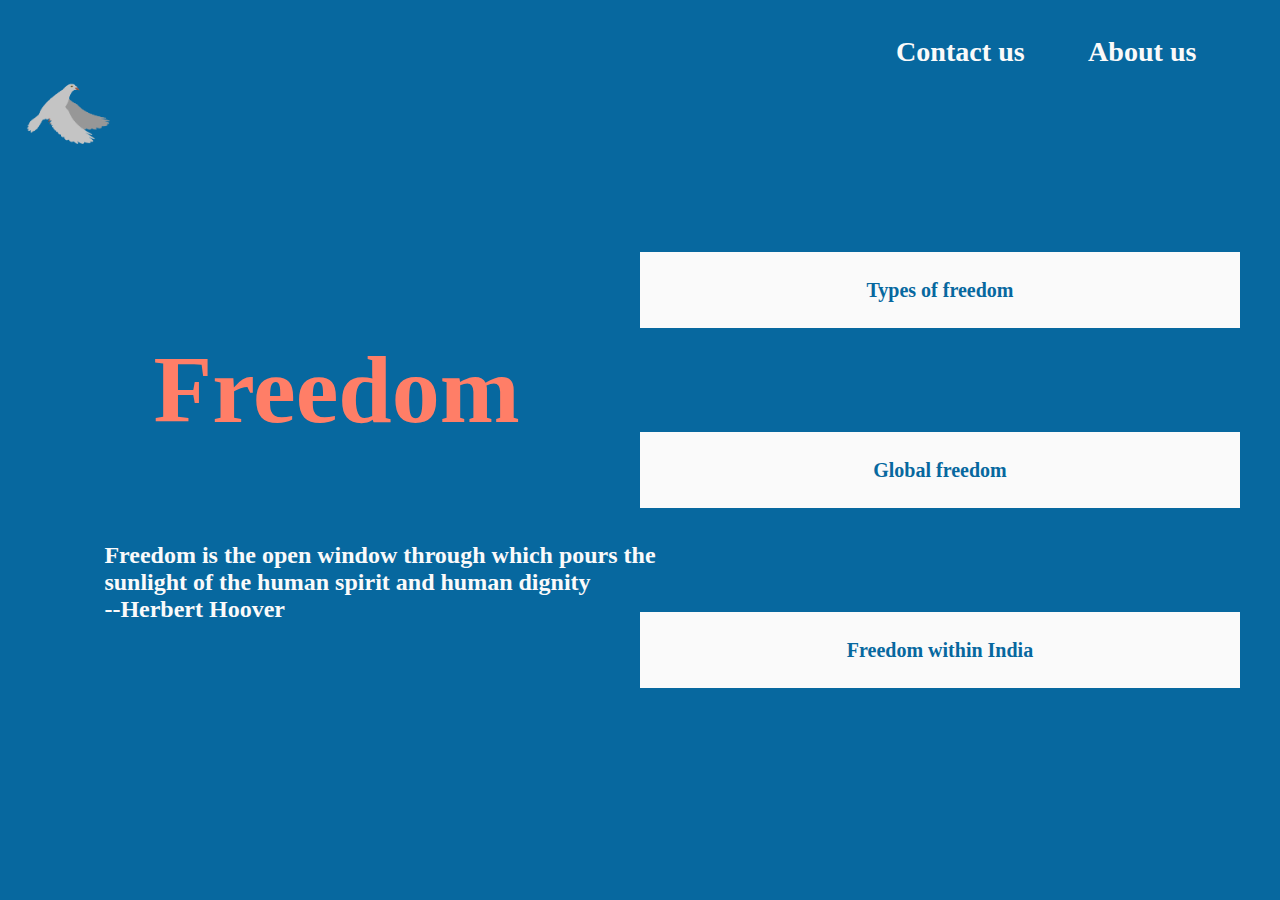
<file: index.html>
<!DOCTYPE html>
<html lang="en" dir="ltr">
  <head>
    <title>Freedom</title>
    <link rel="stylesheet" href="index.css">
    <meta charset="utf-8">
    <style media="screen">

    </style>
  </head>
  <body>
   <div class="titlee">
     <h1>Freedom</h1>
   </div>
   <div class="pigons">
       <img src="bird.gif" alt="" class="bird">


       </div>


   <div class="container">
     <h4>Freedom is the open window through which pours the sunlight of the human spirit and human dignity<br>   --Herbert Hoover</h4>

   </div>
   <div class="hello">
     <div class="hi">
           <a href="about.html"><h3>About us</h3></a>
     </div>
     <div class="bye">
       <a href="contact-details.html"><h3>Contact us</h3></a>
     </div>
   </div>



   <a href="types of freedom.html">
   <button type="button" name="button2" class= "b2">
     <h2>
       <strong>
         Types of freedom
       </strong>
     </h2>
   </button>
 </a>
 <a href="webpage.html">
   <button type="button" name="button3" class= "b3">
     <h2>
       <strong>
       Global freedom
       </strong>
     </h2>
   </button>
   </a>
   <a href="india.html">
   <button type="button" name="button4" class= "b4">
     <h2>
       <strong>
         Freedom within India
       </strong>
     </h2>
   </button>
 </a>
  </body>
</html>
</file>
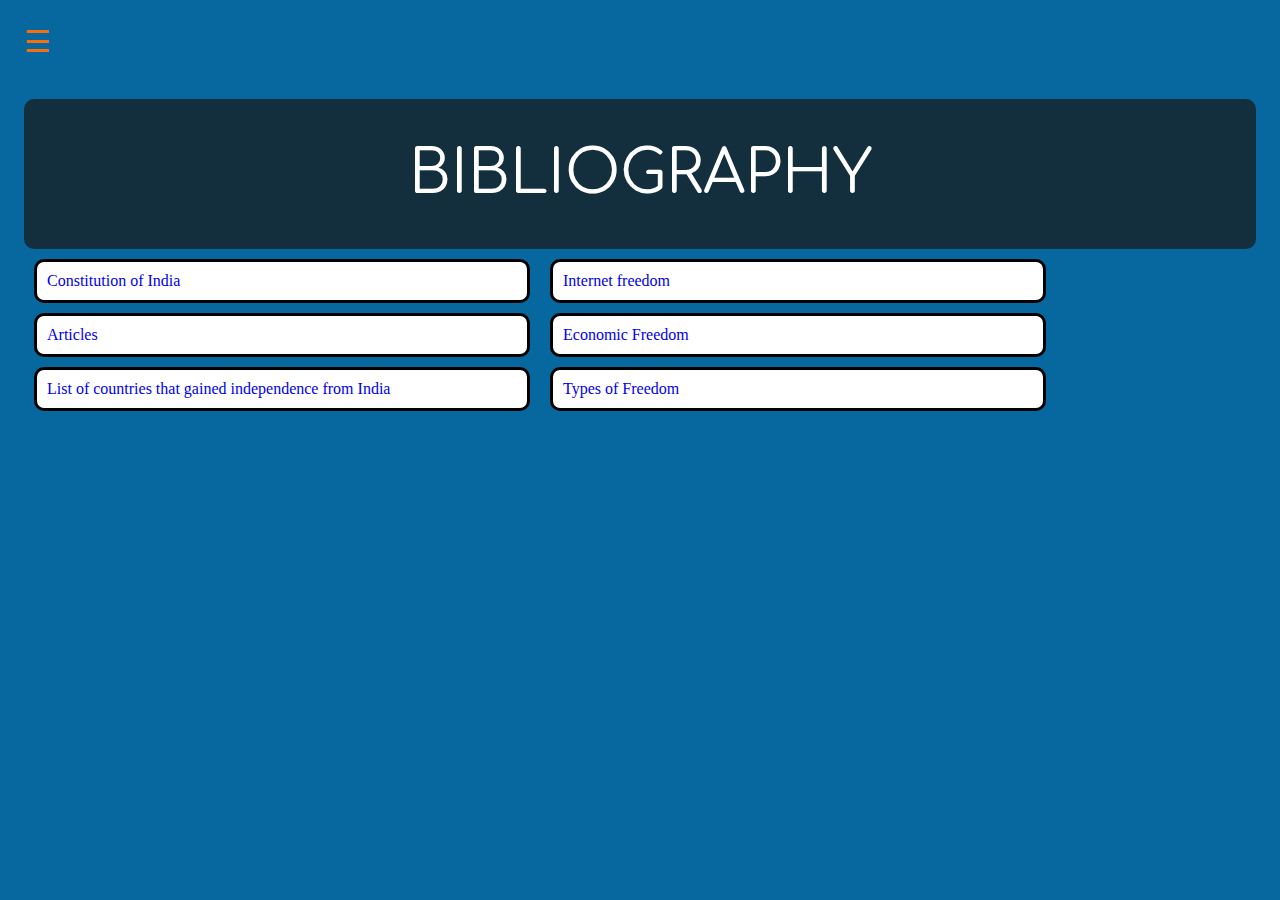
<file: Bibliography.html>
<!DOCTYPE html>
<!DOCTYPE html>
<html lang="en" dir="ltr">
  <head>
    <link rel="stylesheet" href="bibliography.css">
    <meta name="viewport" content="width=device-width, initial-scale=1">
    <title>Contact us</title>
    <style media="screen">
    html{
      background-color: #07689F;
    }
    body{
      height: 100%;
    }
    h1{
      font-family: Comfortaa;
      font-size: 60px;
      color: #ff7e67;
      text-align: center;
    }
    @font-face {
      font-family: "Comfortaa";
      src: url(Comfortaa-Regular.ttf);
      font-weight: bold;
    }

    img{
      align-items: center;
      width: 70%;
      height: 50%;
      padding-left: 220px;
    }


    .sidenav{
    	height: 100%;
    	width: 0;
    	position: fixed;
    	z-index: 1;
    	top: 0;
    	left: 0;
    	background: #07689F;
    	overflow-x: hidden;
    	transition: 0.5s;
    	padding-top: 60px
    	border: 5px solid #ff7e67
    }

    .sidenav a {
    	padding: 8px 8px 8px 32px;
    	text-decoration: none;
    	font-size: 25px;
    	color: #F76E11;
    	display: block;
    	transition: 0.3s;
    }

    .sidenav a: hover {
    	color: #FAFAFA;
    }

    .sidenav .closebtn {
    	position: absolute;
    	top: 0;
    	right: 25px;
    	font-size: 36px;
    	margin-left: 50px;
    }

    #main {
    	transition: margin-left .5s;
    	padding: 16px;
    }

    @media screen and (max-height: 450px) {
    	.sidenav {padding-top: 15px;}
    	.sidenav a {font-size: 18px;}
    }




    }
    @font-face {
      font-family: "Comfortaa";
      src: url(Comfortaa-Regular.ttf);
    }
    .sidenav h2{
      font-size: 24px;

      font-family: "Comfortaa";
    }
    h3{
      font-size: 32px;
      color: #ff7e67;
      align-items: center;


      font-family: "Comfortaa";
    }
    .formm{
      position: absolute;
      left: 40%;
      top: 15%;
    }
    .hello{
      width: 50%;
      height: 60px;
      position: absolute;
      left: 25%;
      margin-top: 40px;
      background: transparent;
      border: 2px solid #FAFAFA;
      color: #ff7e67;
      font-weight: bolder;
      font-size: 24px;
      border-radius: 20px;
      cursor: pointer;

    }

  </style>
  </head>

  <body>

    <div id="mySidenav" class="sidenav">
      <a href="javascript:void(0)" class="closebtn" onclick="closeNav()">&times;</a>
      <a href="index.html" target="_self"><h2>Home</h2></a>
      <a href="types of freedom.html" target="_self"><h2>Types of freedom</h2></a>
      <a href="webpage.html" target="_self"><h2>Global freedom</h2></a>
      <a href="india.html" target="_self"><h2>Freedom within India</h2></a>
      <a href="contact-details.html" target="_self"><h2>Contact us</h2></a>
      <a href="about.html" target="_self"><h2>About us</h2></a>
      <a href="bibliography.html" target="_self"><h2>Bibliography</h2></a>

    </div>

    <div id="main">

      <span style="font-size: 30px;color: #F76E11;cursor:pointer; font-family="Comfortaa";" onclick="openNav()">&#9776;</span>
      <body>
        <div class = "header"><h1 class = "center">BIBLIOGRAPHY
        </h1></div>
        <div class= "box"><a href="https://legislative.gov.in/sites/default/files/COI...pdf">Constitution of India</a></div>
        <div class= "box"><a href="https://en.wikipedia.org/wiki/Internet_freedom">Internet freedom</a></div>
        <div class= "box"><a href="https://taxguru.in/corporate-law/right-freedom-article-19-article-22.html"> Articles</a></div>
        <div class= "box"><a href="https://www.heritage.org/index/about#:~:text=What%20is%20economic%20freedom%3F,in%20any%20way%20they%20please.">Economic Freedom</a></div>
        <div class= "box"><a href="https://en.wikipedia.org/wiki/List_of_countries_that_have_gained_independence_from_the_United_Kingdom">List of countries that gained independence from India</a></div>
        <div class= "box"><a href="https://simple.wikipedia.org/wiki/Liberty">Types of Freedom</a></div>
      </body>

    <script>
      function openNav(){
        document.getElementById("mySidenav").style.width = "250px";
        document.getElementById("main").style.marginLeft = "250px";
        document.body.style.backgroundColor = "rgba(0, 0, 0,0.4)";
      }
      function closeNav() {
        document.getElementById("mySidenav").style.width = "0";
        document.getElementById("main").style.marginLeft= "0";
        document.body.style.backgroundColor = "#07689F";
      }


    </script>
  </body>
</html>
</file>
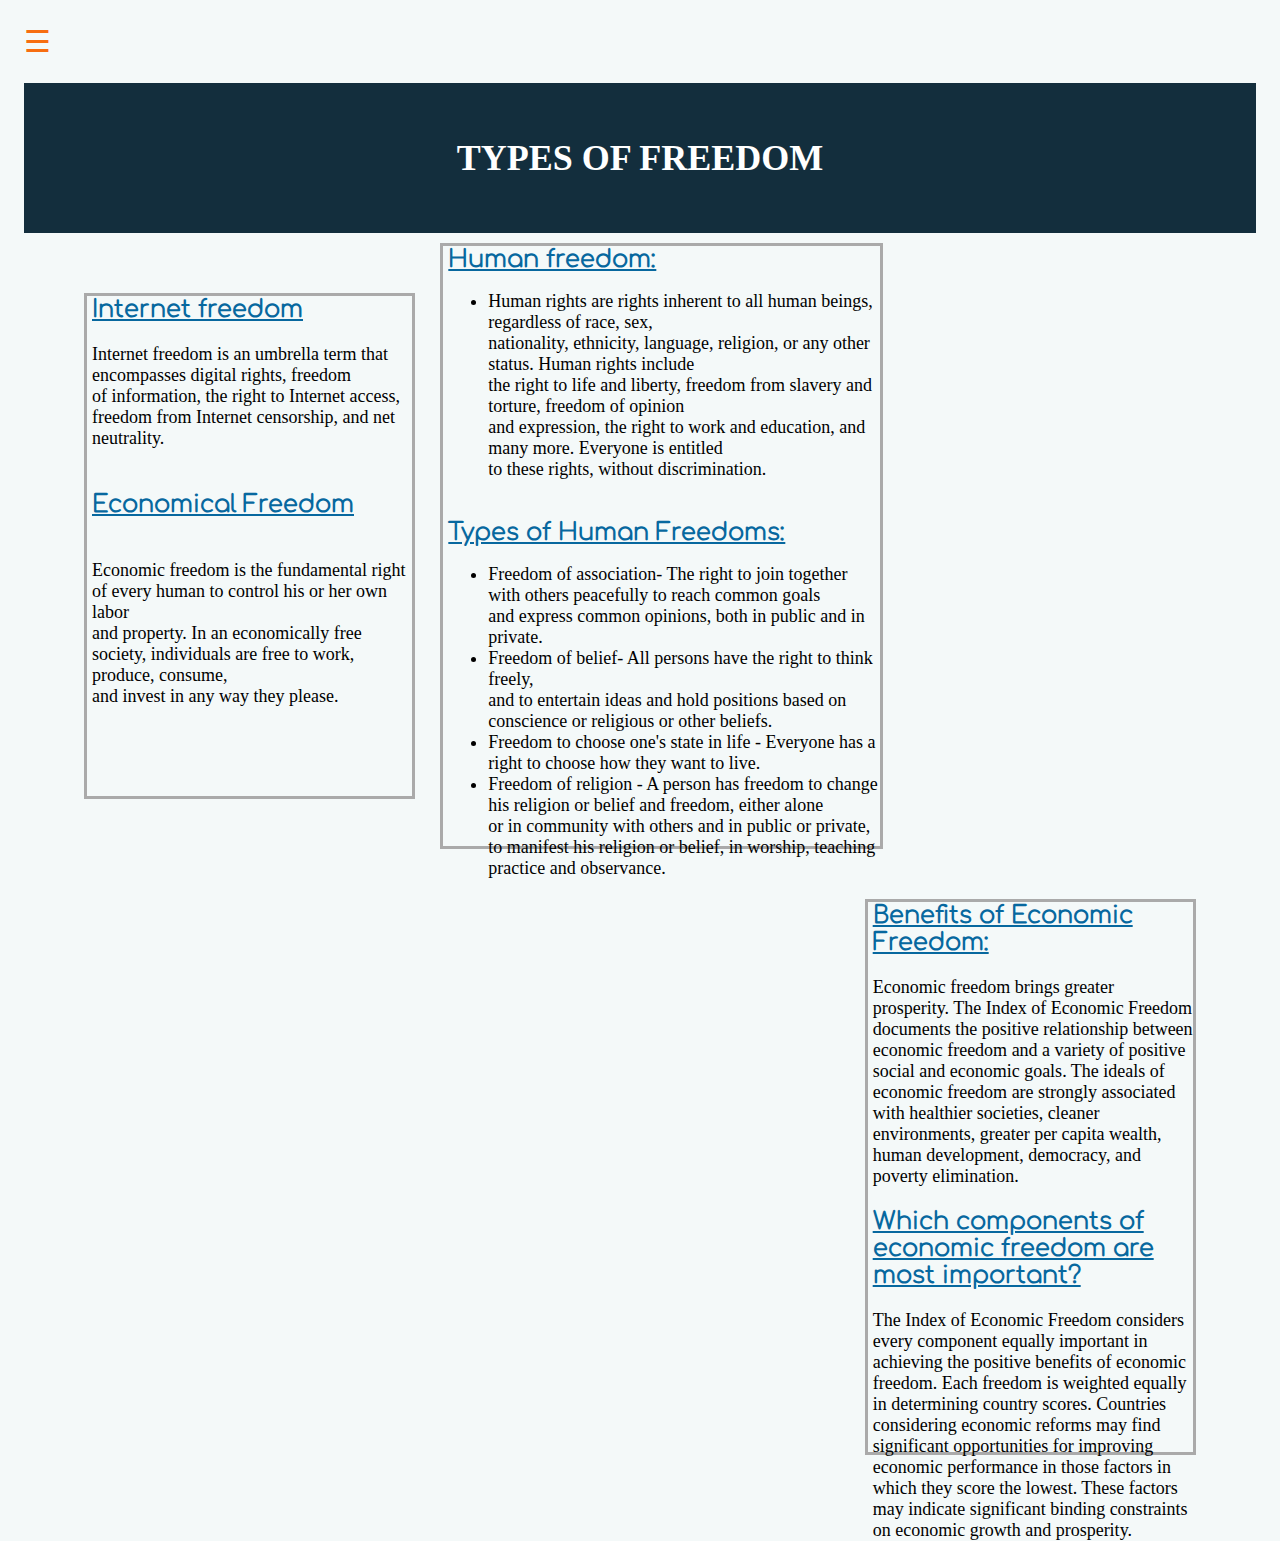
<file: types of freedom.html>
<!DOCTYPE html>
<!DOCTYPE html>
<html lang="en" dir="ltr">
  <head>
    <link rel="stylesheet" href="style.css">
    <meta name="viewport" content="width=device-width, initial-scale=1">
    <title>Types of freedom</title>
    <style media="screen">

    .sidenav{
    	height: 100%;
    	width: 0;
    	position: fixed;
    	z-index: 1;
    	top: 0;
    	left: 0;
    	background: #07689F;
    	overflow-x: hidden;
    	transition: 0.5s;
    	padding-top: 60px
    	border: 5px solid #ff7e67
    }

    .sidenav a {
    	padding: 8px 8px 8px 32px;
    	text-decoration: none;
    	font-size: 25px;
    	color: #F76E11;
    	display: block;
    	transition: 0.3s;
    }

    .sidenav a: hover {
    	color: #FAFAFA;
    }

    .sidenav .closebtn {
    	position: absolute;
    	top: 0;
    	right: 25px;
    	font-size: 36px;
    	margin-left: 50px;
    }

    #main {
    	transition: margin-left .5s;
    	padding: 16px;
    }

    @media screen and (max-height: 450px) {
    	.sidenav {padding-top: 15px;}
    	.sidenav a {font-size: 18px;}
    }




    }
    @font-face {
      font-family: "Comfortaa";
      src: url(Comfortaa-Regular.ttf);}
    .sidenav h2{
        font-size: 24px;
        padding-top: 10px;
        padding-bottom: 10px;
        margin-top: 5px;
        margin-bottom: 5px;
        font-family: "Comfortaa";
      }

    </style>
    </head>

    <body>

      <div id="mySidenav" class="sidenav">
        <a href="javascript:void(0)" class="closebtn" onclick="closeNav()">&times;</a>
        <a href="index.html" target="_self"><h2>Home</h2></a>
        <a href="types of freedom.html" target="_self"><h2>Types of freedom</h2></a>
        <a href="webpage.html" target="_self"><h2>Global freedom</h2></a>
        <a href="india.html" target="_self"><h2>Freedom within India</h2></a>
        <a href="contact-details.html" target="_self"><h2>Contact us</h2></a>
        <a href="about.html" target="_self"><h2>About us</h2></a>
        <a href="Bibliography.html" target="_self"><h2>Bibliography</h2></a>
      </div>


    <div id="main">

      <span style="font-size: 30px;color: #F76E11;cursor:pointer; font-family=Comfortaa;" onclick="openNav()">&#9776;</span>
      <body>
        <div class = "header"><h1 class = "center">TYPES OF FREEDOM
        </h1></div>
        <div>
        <div class = "leftbox">

         <b>Internet freedom</b>
          <br>
          <br>
          Internet freedom is an umbrella term that encompasses digital rights, freedom<br>
           of information, the right to Internet access, freedom from Internet censorship, and net neutrality.
      <br>
      <br>
      <br>
         <b>Economical Freedom </b>
        <br>
        <br>
        <br>
         Economic freedom is the fundamental right of every human to control his or her own labor <br>
         and property. In an economically free society, individuals are free to work, produce, consume,<br>
          and invest in any way they please.

        </div>
        <div class = "middlebox">
        <b>Human freedom:</b>
         <ul>
            <li>Human rights are rights inherent to all human beings, regardless of race, sex,<br>
               nationality, ethnicity, language, religion, or any other status. Human rights include<br>
                the right to life and liberty, freedom from slavery and torture, freedom of opinion <br>
                and expression, the right to work and education, and many more.  Everyone is entitled <br>
                to these rights, without discrimination.</li>
              </ul>
                <br>
        <b>Types of Human Freedoms:</b>
        <ul>
            <li>Freedom of association- The right to join together with others peacefully to reach common goals<br>
               and express common opinions, both in public and in private.</li>
            <li>Freedom of belief-  All persons have the right to think freely, <br>
              and to entertain ideas and hold positions based on conscience or religious or other beliefs.</li>
            <li>Freedom to choose one's state in life - Everyone has a right to choose how they want to live.</li>
            <li>Freedom of religion - A person has freedom to change his religion or belief and freedom, either alone<br>
               or in community with others and in public or private, to manifest his religion or belief, in worship, teaching
                practice and observance.</li>
        </div>
        <div class = "rightbox">

      <b>Benefits of Economic Freedom:</b>
      <br>
      <br>
      Economic freedom brings greater prosperity. The Index of Economic Freedom documents the positive relationship
       between economic freedom and a variety of positive social and economic goals. The ideals of economic freedom are strongly
       associated with healthier societies, cleaner environments, greater per capita wealth, human development, democracy, and poverty elimination.
      <br>
      <br>
      <b>Which components of economic freedom are most important?</b>
      <br>
      <br>

      The Index of Economic Freedom considers every component equally important in achieving the positive benefits of economic freedom. Each freedom is weighted equally in determining country scores. Countries considering economic reforms may find significant opportunities for improving economic performance in those factors in which they score the lowest. These factors may indicate significant binding constraints on economic growth and prosperity.

      </div>
        </div>
        </body>
    </div>

    <script>
      function openNav(){
        document.getElementById("mySidenav").style.width = "250px";
        document.getElementById("main").style.marginLeft = "250px";
        document.body.style.backgroundColor = "rgba(0, 0, 0,0.4)";
      }
      function closeNav() {
        document.getElementById("mySidenav").style.width = "0";
        document.getElementById("main").style.marginLeft= "0";
        document.body.style.backgroundColor = "#F4F9F9";
      }


    </script>
  </body>
</html>
</file>
<file: index.css>
.bird{
  position: absolute;
  width: 8%;
  top: 5%;
  animation: fly 10s infinite;

}
@keyframes fly {
  0%{
left: 0%}
1%{
left: 1%}
2%{
left: 2%}
3%{
left: 3%}
4%{
left: 4%}
5%{
left: 5%}
6%{
left: 6%}
7%{
left: 7%}
8%{
left: 8%}
9%{
left: 9%}
10%{
left: 10%}
11%{
left: 11%}
12%{
left: 12%}
13%{
left: 13%}
14%{
left: 14%}
15%{
left: 15%}
16%{
left: 16%}
17%{
left: 17%}
18%{
left: 18%}
19%{
left: 19%}
20%{
left: 20%}
21%{
left: 21%}
22%{
left: 22%}
23%{
left: 23%}
24%{
left: 24%}
25%{
left: 25%}
26%{
left: 26%}
27%{
left: 27%}
28%{
left: 28%}
29%{
left: 29%}
30%{
left: 30%}
31%{
left: 31%}
32%{
left: 32%}
33%{
left: 33%}
34%{
left: 34%}
35%{
left: 35%}
36%{
left: 36%}
37%{
left: 37%}
38%{
left: 38%}
39%{
left: 39%}
40%{
left: 40%}
41%{
left: 41%}
42%{
left: 42%}
43%{
left: 43%}
44%{
left: 44%}
45%{
left: 45%}
46%{
left: 46%}
47%{
left: 47%}
48%{
left: 48%}
49%{
left: 49%}
50%{
left: 50%}
51%{
left: 51%}
52%{
left: 52%}
53%{
left: 53%}
54%{
left: 54%}
55%{
left: 55%}
56%{
left: 56%}
57%{
left: 57%}
58%{
left: 58%}
59%{
left: 59%}
60%{
left: 60%}
61%{
left: 61%}
62%{
left: 62%}
63%{
left: 63%}
64%{
left: 64%}
65%{
left: 65%}
66%{
left: 66%}
67%{
left: 67%}
68%{
left: 68%}
69%{
left: 69%}
70%{
left: 70%}
71%{
left: 71%}
72%{
left: 72%}
73%{
left: 73%}
74%{
left: 74%}
75%{
left: 75%}
76%{
left: 76%}
77%{
left: 77%}
78%{
left: 78%}
79%{
left: 79%}
80%{
left: 80%}
81%{
left: 81%}
82%{
left: 82%}
83%{
left: 83%}
84%{
left: 84%}
85%{
left: 85%}
86%{
left: 86%}
87%{
left: 87%}
88%{
left: 88%}
89%{
left: 89%}
90%{
left: 90%}
91%{
left: 91%}
92%{
left: 92%}
93%{
left: 93%}
94%{
left: 94%}
95%{
left: 95%}
96%{
left: 96%}
97%{
left: 97%}
98%{
left: 98%}
99%{
left: 99%}
100%{
left: 100%}

}



a:link{
  text-decoration: none;
  color: #FAFAFA;
}
a:visited{
  text-decoration: none;
  color: #FAFAFA;
}
body, head{
  background-color: #07689F;

}
h4{
  font-family: cursive;
  padding: 0;
  margin: 0;
  font-size: 24px;
  color: #FAFAFA;
}
.titlee{


  font-size: 48px;
  color: #ff7e67;
  font-family: "Comfortaa";
  position: absolute;
  top:30%;
  left: 12%;

}
button{
  width: 600px;
  justify-content: space-between;
  color: #07689f;
  padding-top: 10px;
  padding-bottom: 10px;
  padding-left: 2px;
  padding-right: 2px;
  background: #FAFAFA;
  left: 50%;
  font-family: "Comfortaa";
  cursor: pointer;

}
button::after, button::before{
  border: 5px solid #ff7e67;
  content: "";
  position: absolute;
  width: calc(100% - 10px);
  height: calc(100% - 10px);
  left: 0;
  bottom: 0;
  z-index: -1;
  transition: transform 0.3s ease;

}
button:hover::after{
  transform: translate(15px, -15px);
}
button:hover::before{
  transform: translate(-15px, 15px);
}

.b2{
  position: absolute;

  top: 28%;
  border: none;
  background: #FAFAFA;
  transition: transform 0.3s ease;
}
.b3{
  position: absolute;

  top: 48%;
  border: none;
}
.b4{
  position: absolute;

  top: 68%;
  border: none;
}
.container{
  border: 2px solid #07689f;
  background-color: #07689F;
  position: absolute;
  left: 8%;
  top: 60%;
  width: 600px;
  height: 110px;
}

.hi{
  position: absolute;
  left: 85%;
  text-align: justify;
  color: #FAFAFA;
  font-size: 24px;
  padding-bottom: 0px;
  font-family: "Comfortaa";
  cursor: pointer;
}

h3::before{
   content: "";
   position: absolute;
   padding-top: 0px
   left: 0;
   bottom: 0;
   width: 0;
   height: 2px;
   background-color: #ff7e67;
   transition: width 0.25s ease-out;
}
h3:hover::before{
  width: 100%;
}
.bye{
  position: absolute;
  left: 70%;
  text-align: justify;
  color: #FAFAFA;
  font-size: 24px;
  padding-bottom: 0px;
  font-family: "Comfortaa";
  cursor: pointer;
}
}
h2{
  color: #000;
}

.titlee {
  transition: transform .2s; /* Animation */
  margin: 0 auto;
}

.titlee:hover {
  transform: scale(1.5); /* (150% zoom - Note: if the zoom is too large, it will go outside of the viewport) */
}
@@font-face {
  font-family: "Comfortaa";
  src: url(Comfortaa-Regular.ttf);
}
</file>
<file: bibliography.css>
body{
	background-color:#07689F
	;
}

a{
  text-decoration: none;
}

a:visited{
  color: blue;
}

.box {
height: auto;
width: 470px;
background-color: white;
border-color: black;
border-style: solid;
margin-left: 10px;
margin-right: 10px;
margin-bottom: 10px;
float: left;
border-radius: 10px;
padding: 10px;
color: black;
transition: width 1s;
}

.box:hover {
	width: 480px;
 box-shadow: 0 12px 16px 0 rgba(0,0,0,0.24), 0 17px 50px 0 rgba(0,0,0,0.19);
}

.header {
 height: 150px;
 width: auto;
 background-color: #132e3d;
 margin-bottom: 10px;
 border-radius: 10px;
}

.center {
	line-height: 150px;
	text-align: center;
	color: white;
}
</file>
<file: style.css>
a:link{
  text-decoration: none;
  color: #FAFAFA;
}
a:visited{
  text-decoration: none;
  color: #FAFAFA;
}
@font-face {
 font-family:'Comfortaa';
 src:url(Comfortaa-VariableFont_wght.ttf);
 font-style: oblique;
 font-weight: 300;
 font-size: 72px;
}

body {
  background-color: #F4F9F9;
}

.leftbox {
     margin-left: 60px;
     margin-top: 50px;
     float:left;
     border-color: #AAAAAA;
     border-style: solid;
     width:26%;
     height:500px;
     transition: width 1s;
     padding-left: 5px;
            }
.middlebox{
                float:left;
                border-color: #AAAAAA;
                border-style: solid;
                width:35%;
                height:600px;
                margin-left: 25px;
                transition: width 1s;
                padding-left: 5px;

            }
.rightbox{
                float:right;
                margin-right: 60px;
                margin-top: 50px;
                border-color: #AAAAAA;
                border-style: solid;
                width:26%;
                height:550px;
                transition: width 1s;
                padding-left: 5px;

            }

.leftbox:hover {
	width: 27%;
 box-shadow: 0 12px 16px 0 rgba(0,0,0,0.24), 0 17px 50px 0 rgba(0,0,0,0.19);
}

.middlebox:hover {
	width: 36%;
 box-shadow: 0 12px 16px 0 rgba(0,0,0,0.24), 0 17px 50px 0 rgba(0,0,0,0.19);
}

.rightbox:hover {
	width: 27%;
 box-shadow: 0 12px 16px 0 rgba(0,0,0,0.24), 0 17px 50px 0 rgba(0,0,0,0.19);
}


.header {
 height: 150px;
 width: max;
 background-color: #132e3d;
 margin-bottom: 10px;
}

.center {
	line-height: 150px;
	text-align: center;
	color: white;
}

b{
	font-family: Comfortaa;
	font-weight: bold;
	font-size: 24px;
	text-decoration: underline;
	color: #07689F;
}

ul,li,div{
font-family:Dosis;
font-size:18px;
}
</file>
